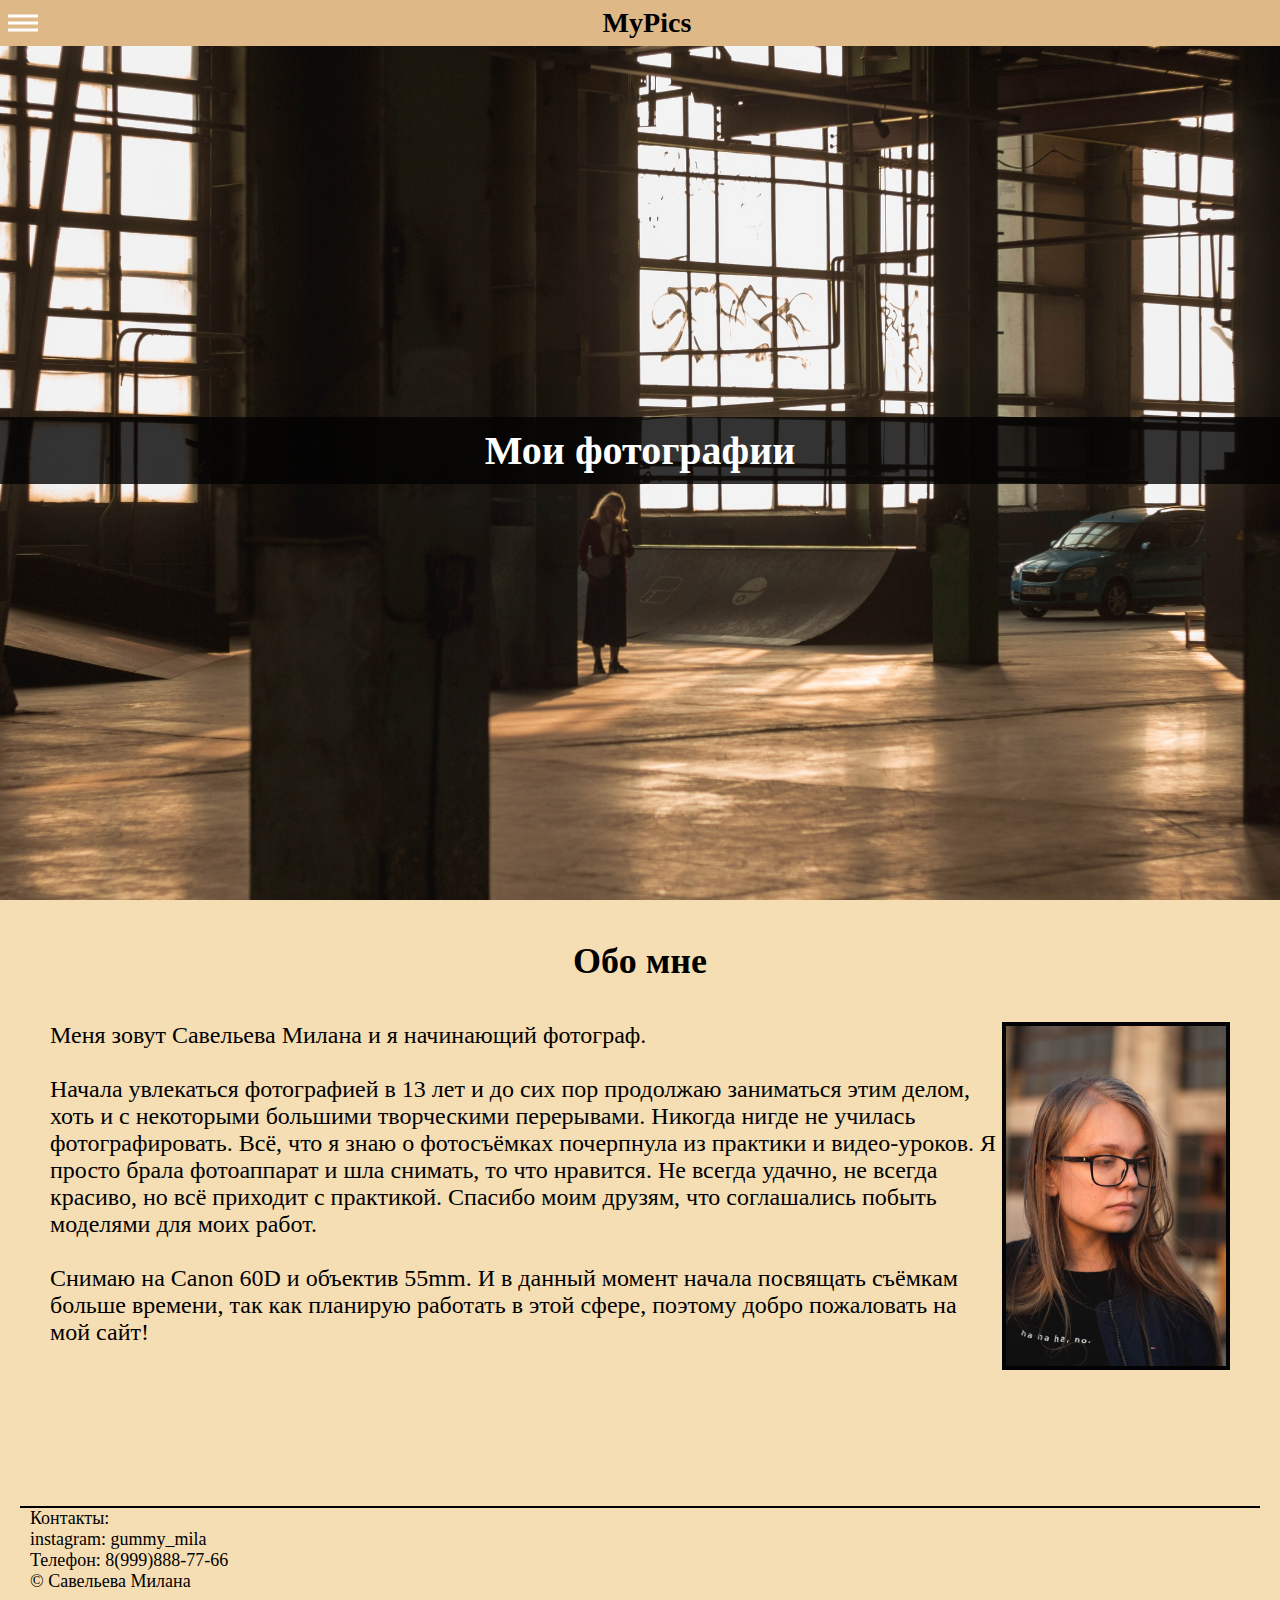
<file: index.html>
<!DOCTYPE html>
<html lang="ru">
<head>
<title>MyPics</title>
<meta charset="UTF-8">
<link rel="stylesheet" href="style.css">
<link rel="shortcut icon" href="img/png1.png" type="image/png">
</head>
<body>
<!-- меню -->
<header >
    <h3 class="head">MyPics</h3>
    <div class="btn">
        <span></span>
        <span></span>
        <span></span>
    </div>
</header>

<div class="menu">
    <nav>
        <li><a href="index.html">Главная</a></li>
        <li><a href="page1.html">Галерeя</a></li>
        <li><a href="page2.html">Информация</a></li>
    </nav>
</div>
<!-- конец меню -->

<div class="wrapper">
    <div class="img">
            <h2 class="title">Мои фотографии</h2>
     </div>
</div>

<h2 style="font-size: 36px; color: #000; text-align: center; margin: 40px;">Обо мне</h2>
<p style="margin: 0px 0px 160px 50px ;"><img src="img/img2.jpg" class="leftimg">
    Меня зовут Савельева Милана и я начинающий фотограф. <br><br>Начала увлекаться фотографией в 13 лет и до сих пор продолжаю
    заниматься этим делом, хоть и с некоторыми большими творческими перерывами. Никогда нигде не училась фотографировать.
    Всё, что я знаю о фотосъёмках почерпнула из практики и видео-уроков. Я просто брала фотоаппарат и шла снимать, то что
    нравится. Не всегда удачно, не всегда красиво, но всё приходит с практикой. Спасибо моим друзям, что соглашались побыть
    моделями для моих работ. <br><br>Снимаю на Canon 60D и объектив 55mm. И в данный момент начала посвящать съёмкам больше времени,
    так как планирую работать в этой сфере, поэтому добро пожаловать на мой сайт!
</p>
    

<!-- подвал с ссылками на контакты -->
<footer style="font-size: 18px; padding-left: 10px; border-top: 2px solid black; margin: 20px 20px 30px 20px;">
    <div class="footer">Контакты: <br> instagram: <a href="https://www.instagram.com/gummy_mila/" target="_blank"> gummy_mila</a><br>Телефон: 8(999)888-77-66</div>
    &copy; Савельева Милана
</footer>
<script src="script.js"></script>
</body>
</html>
</file>
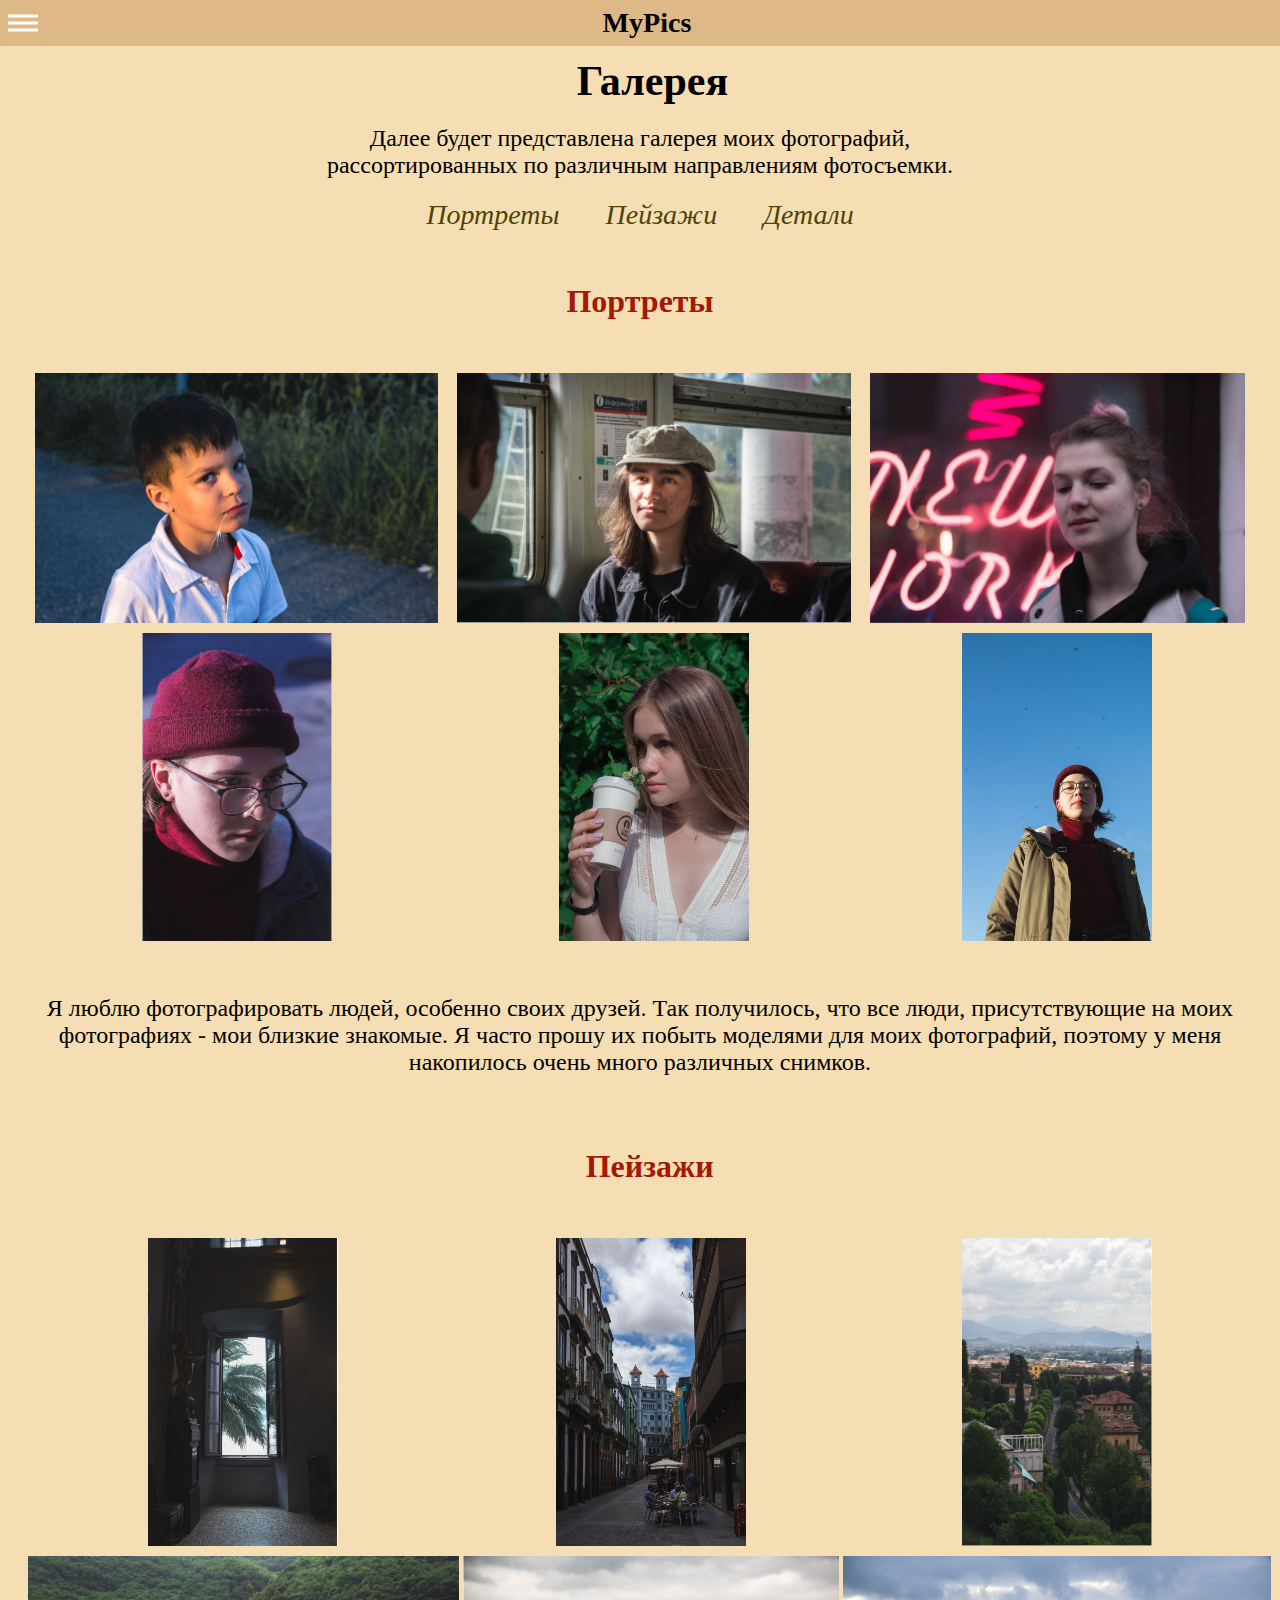
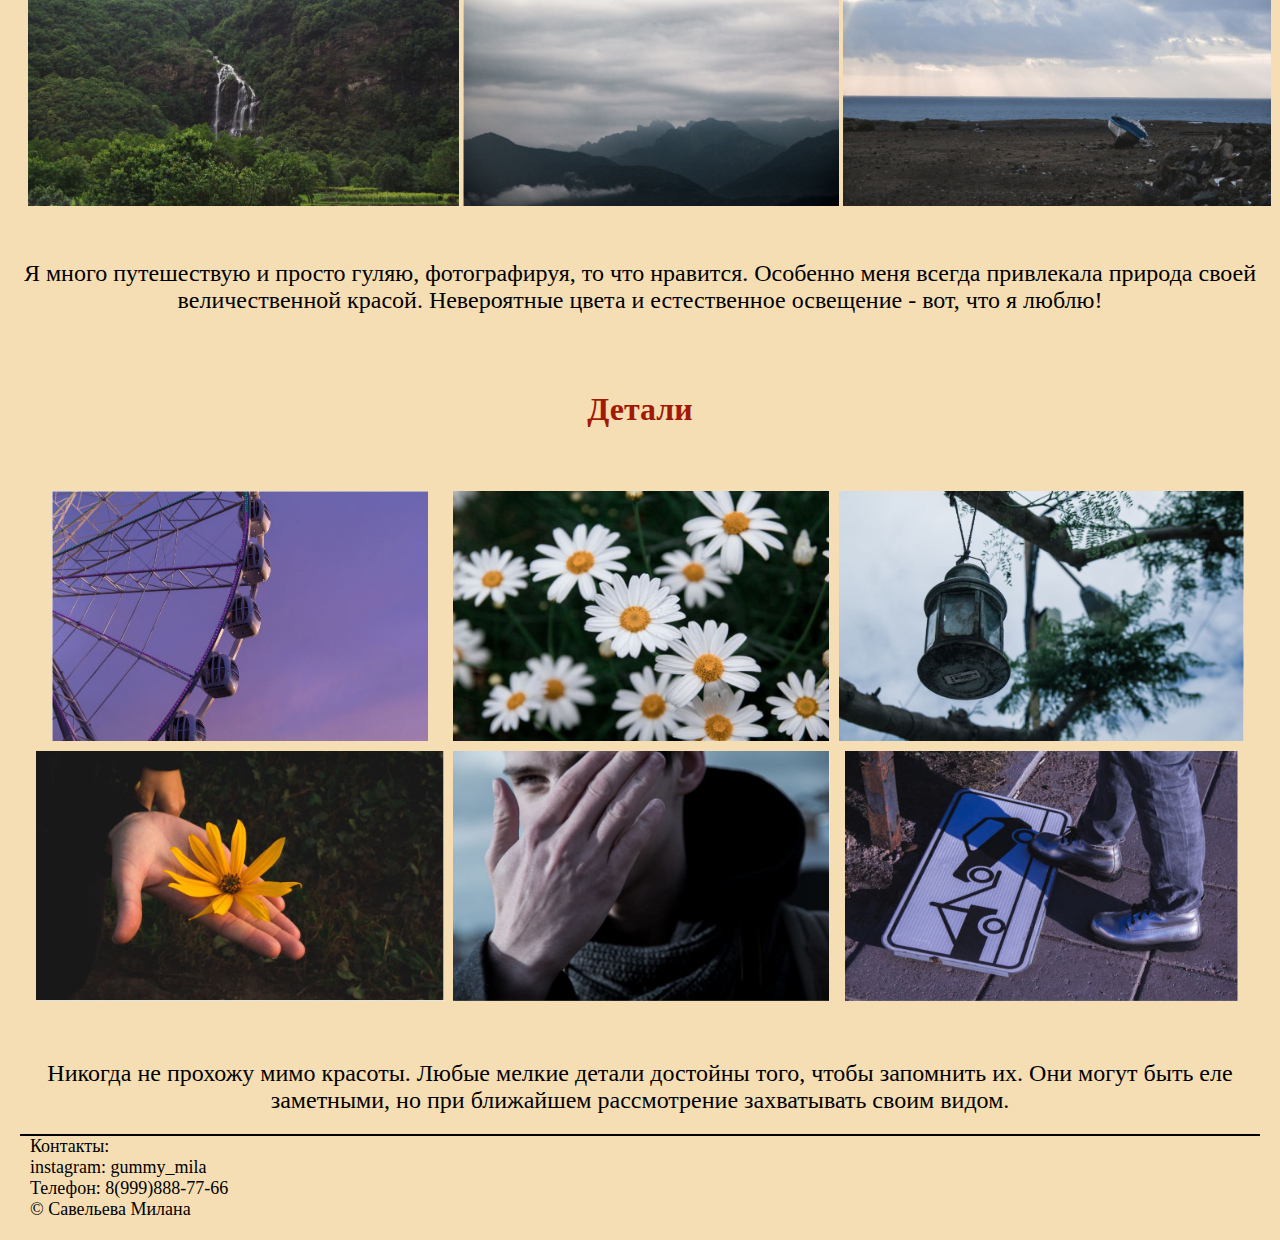
<file: page1.html>
<!DOCTYPE html>
<html lang="ru">
<head>
<title>MyPics</title>
<meta charset="UTF-8">
<link rel="stylesheet" href="style.css">
<link rel="shortcut icon" href="img/png1.png" type="image/png">
</head>
<body>
<!-- Меню -->
<header>
    <h3 class="head">MyPics</h3>
    <div class="btn">
        <span></span>
        <span></span>
        <span></span>
    </div>
</header>
<div class="menu">
    <nav>
        <li><a href="index.html">Главная</a></li>
        <li><a href="page1.html">Галерeя</a></li>
        <li><a href="page2.html">Информация</a></li>
    </nav>
</div>   
<!-- Конец меню -->

<!-- Начало страницы -->
<br>

<h1>Галерея</h1>
<p  class="text1">Далее будет представлена галерея моих фотографий,<br>
    рассортированных по различным направлениям фотосъемки.</p>
<!-- Конец начала -->

<!-- Навигация по страницы -->
<ul class="navig">
    <li><a href="#Портреты">Портреты</a></li>
    <li><a href="#Пейзажи">Пейзажи</a></li>
    <li><a href="#Предметы">Детали</a></li>
</ul>
<!-- Конец навигации -->

<!-- Содержание -->
<a name="Портреты"></a>
<br>
<table width="100%" cellpadding="25"   cellspacing="0" >
    <tr class="Section">
        <td>Портреты</td>
    </tr>
    <tr>
        <td><table width="100%">
            <tr align="center">
                <td><img src="img/img4-1.jpg" class="img_hor"></td>
                <td><img src="img/img4-5.jpg" class="img_hor"></td>
                <td><img src="img/img4-6.jpg" class="img_hor"v></td>
            </tr>
            <tr  align="center">
                <td><img src="img/img4-2.jpg" class="img_ver"></td>
                <td><img src="img/img4-4.jpg" class="img_ver"></td>
                <td><img src="img/img4-3.jpg" class="img_ver"></td>
            </tr>
            </table>
        </td>
    </tr>
</table>

<div class="text1">
    <p>Я люблю фотографировать людей, особенно своих друзей. 
        Так получилось, что все люди, присутствующие на моих фотографиях - мои близкие знакомые.
        Я часто прошу их побыть моделями для моих фотографий, поэтому у меня накопилось очень много различных снимков.</p>
</div>

<a name="Пейзажи"></a>
<br>
<table width="100%" cellpadding="25"  cellspacing="0"  >
    <tr  class="Section">
        <td>Пейзажи</td>
    </tr>
    <tr>
        <td><table width="100%" >
            <tr align="center">
                <td><img src="img/img3-1.jpg" class="img_ver"></td>
                <td><img src="img/img3-4.jpg" class="img_ver"></td>
                <td><img src="img/img3-6.jpg" class="img_ver"></td>
            </tr>
            <tr  align="center">
                <td><img src="img/img3-2.jpg" class="img_hor"></td>
                <td><img src="img/img3-3.jpg" class="img_hor"></td>
                <td><img src="img/img3-5.jpg" class="img_hor"></td>
            </tr>
            </table>
        </td>
    </tr>
</table>

<div class="text1">
    <p>Я много путешествую и просто гуляю, фотографируя, то что нравится.
        Особенно меня всегда привлекала природа своей величественной красой.
        Невероятные цвета и естественное освещение - вот, что я люблю! </p>
</div>

<a name="Предметы"></a>
<br>
<table width="100%" cellpadding="30"   cellspacing="0" >
    <tr  class="Section">
        <td>Детали</td>
    </tr>
    <tr>
        <td><table width="100%">
            <tr align="center">
                <td><img src="img/img5-1.jpg" class="img_hor"></td>
                <td><img src="img/img5-2.jpg" class="img_hor"></td>
                <td><img src="img/img5-3.jpg" class="img_hor"></td>
            </tr>
            <tr  align="center">
                <td><img src="img/img5-4.jpg" class="img_hor"></td>
                <td><img src="img/img5-5.jpg" class="img_hor"></td>
                <td><img src="img/img5-6.jpg" class="img_hor"></td>
            </tr>
            </table>
        </td>
    </tr>
</table>

<div class="text1">
    <p>Никогда не прохожу мимо красоты. Любые мелкие детали достойны того, чтобы запомнить их.
        Они могут быть еле заметными, но при ближайшем рассмотрение захватывать своим видом. </p>
</div>
<!-- Конец содержания -->   

<!-- подвал с ссылками на контакты -->
<footer style="font-size: 18px; padding-left: 10px; border-top: 2px solid black; margin: 20px;">
    <div class="footer">Контакты: <br> instagram: <a href="https://www.instagram.com/gummy_mila/" target="_blank"> gummy_mila</a><br>Телефон: 8(999)888-77-66</div>
    &copy; Савельева Милана
</footer>

<script src="script.js"></script>
</body>
</html>
</file>
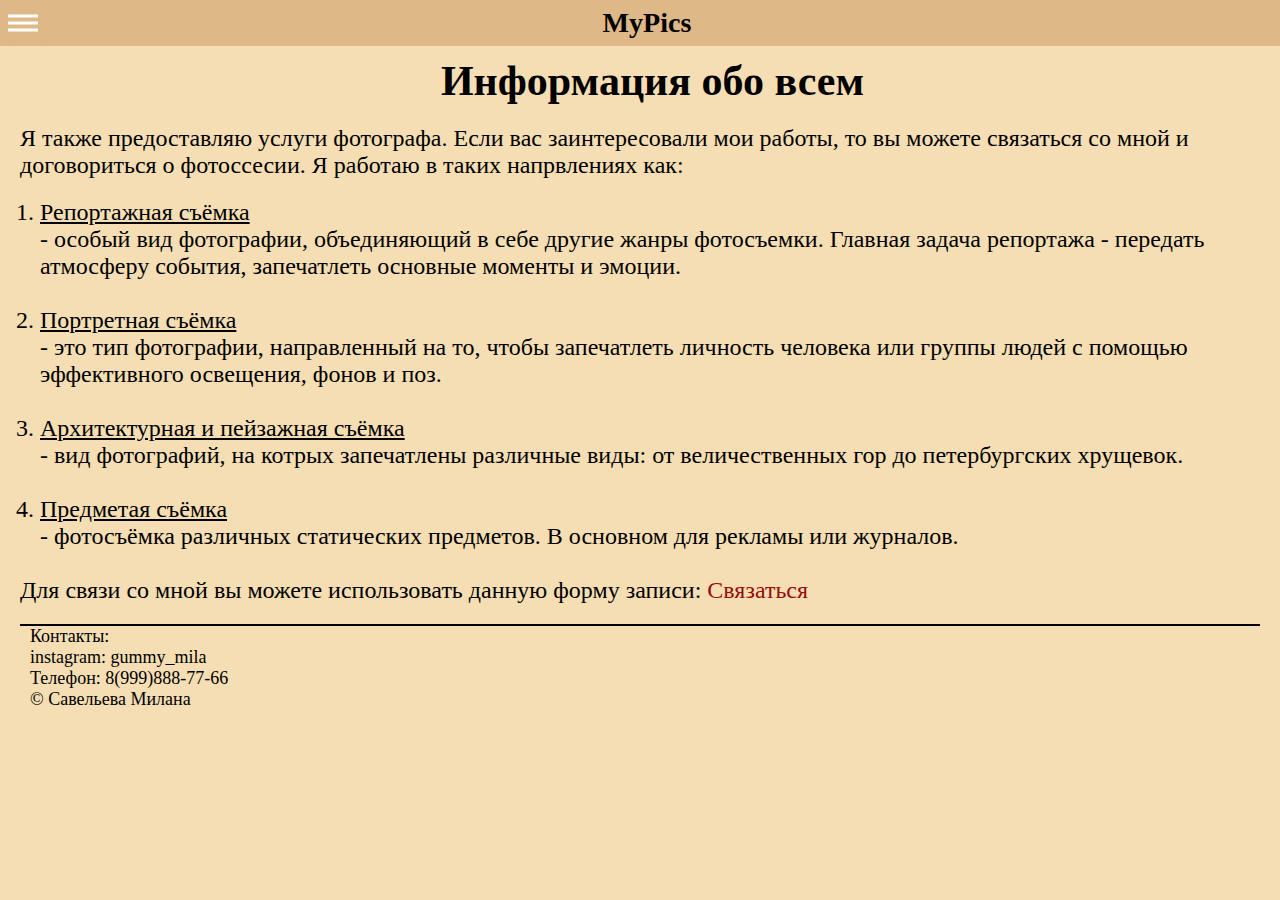
<file: page2.html>
<!DOCTYPE html>
<html lang="ru">
<head>
<title>MyPics</title>
<meta charset="UTF-8">
<link rel="stylesheet" href="style.css">
<link rel="shortcut icon" href="img/png1.png" type="image/png">
</head>
<body>
<!-- Меню -->
<header >
    <h3 class="head">MyPics</h3>
    <div class="btn">
        <span></span>
        <span></span>
        <span></span>
    </div>
</header>
<div class="menu">
    <nav>
        <li><a href="index.html">Главная</a></li>
        <li><a href="page1.html">Галерeя</a></li>
        <li><a href="page2.html">Информация</a></li>
    </nav>
</div>   
<!-- Конец меню -->
<br>

<h1>Информация обо всем</h1>
<p class="text2">Я также предоставляю услуги фотографа. Если вас заинтересовали мои работы, 
    то вы можете связаться со мной и договориться о фотоссесии. Я работаю в таких напрвлениях как:</p>
<ol>
    <li>
        <dt class="opr">Репортажная съёмка</dt>
        <dd>- особый вид фотографии, объединяющий в себе другие жанры фотосъемки. 
            Главная задача репортажа - передать атмосферу события, запечатлеть основные моменты и эмоции. </dd>
    </li><br>
    <li>
        <dt class="opr">Портретная съёмка</dt>
        <dd>- это тип фотографии, направленный на то, чтобы запечатлеть личность человека или 
            группы людей с помощью эффективного освещения, фонов и поз. </dd>
    </li><br>
    <li>
        <dt class="opr">Архитектурная и пейзажная съёмка</dt>
        <dd>- вид фотографий, на котрых запечатлены различные виды: от величественных гор до петербургских хрущевок.</dd>
    </li><br>
    <li>
        <dt class="opr">Предметая съёмка</dt>
        <dd>- фотосъёмка различных статических предметов. В основном для рекламы или журналов.</dd>
    </li>
</ol>
<br>
<span class="text2">Для связи со мной вы можете использовать данную форму записи: </span>


<!-- Модульное окно -->
<span class="window" onclick="openWin();">Связаться</span>

<div class="modal">
   <h1 style="font-size: 36px;">Оставьте свои данные</h1>
   <form>
       <input type="text" placeholder="Ваше имя"><br>
       <input type="text" placeholder="Ваш телефон"><br>
       <p style="font-size: 14px; margin: 3px;">Оставьте сообщение:</p>
       <textarea rows="5" cols="30" wrap="hard"></textarea><br>
       <input type="submit" value="Отправить">
    </form>
</div>
<div class="over"></div>

<!-- подвал с ссылками на контакты -->
<footer style="font-size: 18px; padding-left: 10px; border-top: 2px solid black; margin: 20px;">
    <div class="footer">Контакты: <br> instagram: <a href="https://www.instagram.com/gummy_mila/" target="_blank" onclick="openWind()"> gummy_mila</a><br>Телефон: 8(999)888-77-66</div>
    &copy; Савельева Милана
</footer>

<script src="script.js"></script>
</body>
</html>
</file>
<file: style.css>
* {margin: 0; border: 0;}
body {
    padding: 0;
    margin: 0;
    background-color: #f5deb3;
    font-size: 24px;
    font-family: Times, serif;
}
/* Главная страница */
.img {
    background: url(img/img9.jpg) top center no-repeat;
    background-size: cover;
    width: 100%; 
    display: flex;
    justify-content: center;
    align-items: center;
    height: 100vh;
    z-index: 0;
}
   
.title {
    position: relative;
    width: 100%;
    text-align: center;
    color:#fff;
    z-index: 2;
    background-color: rgba(2, 2, 2, 0.8);
    padding: 10px;
    font-size: 40px;
}
    
.leftimg {
    float: right;
    margin: 0 50px 0 0; 
    border: 4px solid #030303; 
    alt: "я";
    width: 220px;
    height: 340px; 
}

.footer a{
    color: rgb(0, 0, 0);
    text-decoration: none;
}
.footer a:hover {
    color: gray;
    text-decoration: underline;
}
/* Конец главной страницы */

/* Первая страница */
.text1 {
    text-align: center;
    margin: 20px;
}
h1 {
    font-size: 42px; 
    text-align: center; 
    margin: 30px 0 20px 25px;
}
.Section {
    text-align: center;
    font-size: 32px;
    color: rgb(163, 25, 7);
    font-weight: bolder;
}
.img_hor {
    width:365x;
    height: 250px;
    transition: 1s;
}
.img_ver {
    width:190px;
    height: 308px;
    transition: 1s;
}
.img_hor:hover,.img_ver:hover {
    transform: scale(1.5);
}
/* Навигация по перой странице */

.navig {
    text-align: center;
    padding: 0;
}
.navig li {
    display: inline; 
    padding: 0 20px; 
    font-size: 28px;
    font-style: italic;
}
.navig li a {
    color: rgb(78, 67, 5);
    text-decoration: none;
}
.navig li a:hover{
    color: gray;
    text-decoration: none;
}
/* Конец первой страницы */

/* Вторая страница */
.opr {
    text-decoration: underline;
}
.window {
    color: rgb(151, 12, 12);
}
.window:hover {
    color: gray;
}
.text2 {
    margin: 20px 0 20px 20px;
   
}
/* Модальное окно */
span {
    cursor: pointer
}
.modal {
    position: absolute; 
    width: 300px; 
    margin-left: -150px; 
    left: 50%; 
    top: -100%; 
    padding: 20px; 
    background: burlywood; 
    border: 1px solid rgb(165, 164, 164); 
    border-radius: 20px;
    z-index: 999; 
    transition: all 0.5s ease-in;
}
.over {
    width: 100%; 
    height: 100%; 
    z-index: 998; 
    background: rgba(0,0,0,0.7); 
    position: fixed; 
    top: 0;
    left: -100%;
}
input::placeholder {
    color: grey;
    line-height: 100px;
}

/* Конец второй страницы */

/* Создание меню */
.head {
    position: fixed;
    display: block;   
    margin: 0;
    background-color:burlywood;
    width: 100%;
    text-align: center;
    padding: 7px;
    z-index: 995;
}
.btn {
    width: 30px;
    height: 30px;
    position: fixed;
    z-index: 997;
    overflow: hidden;
    background-color:  burlywood;
    padding: 8px;
    border-radius: 12px;
}
.btn span {
    width: 30px;
    height: 3px;
    position: absolute;
    top: 50%;
    left: 50%;
    background: white;
    transform: translate(-50%, -50%);
    transition: all 0.5s;
}
.btn span:nth-of-type(2) {
    top: calc(50% - 7px);
}
.btn span:nth-of-type(3) {
    top: calc(50% + 7px);
}
.menu {
    position: fixed;
    top: 0;
    left: 0;
    width: 100%;
    height: 100%;
    padding: 15px;
    background-color: burlywood;
    z-index: 996;
    transform: translateX(-100%);
    transition: transform 0.5s;
}
.menu.active {
    transform: translateX(0);
}
.menu li {
    list-style: none;
    text-align: center;
    padding: 70px;
}
.menu li a {
    color: rgb(250, 252, 252);
    font-size: 52px;
    text-decoration: none;
}
.menu li a:hover {
    color: rgb(132, 132, 138); 
} 
.btn.active span:first-of-type {
    transform: translateX(-100%);
    opacity: 0;
}
.btn.active span:nth-of-type(2) {
    top: 50%;
    transform: translate(-50%, -50%) rotate(45deg);
}
.btn.active span:nth-of-type(3) {
    top: 50%;
    transform: translate(-50%, -50%) rotate(-45deg);
}
</file>
